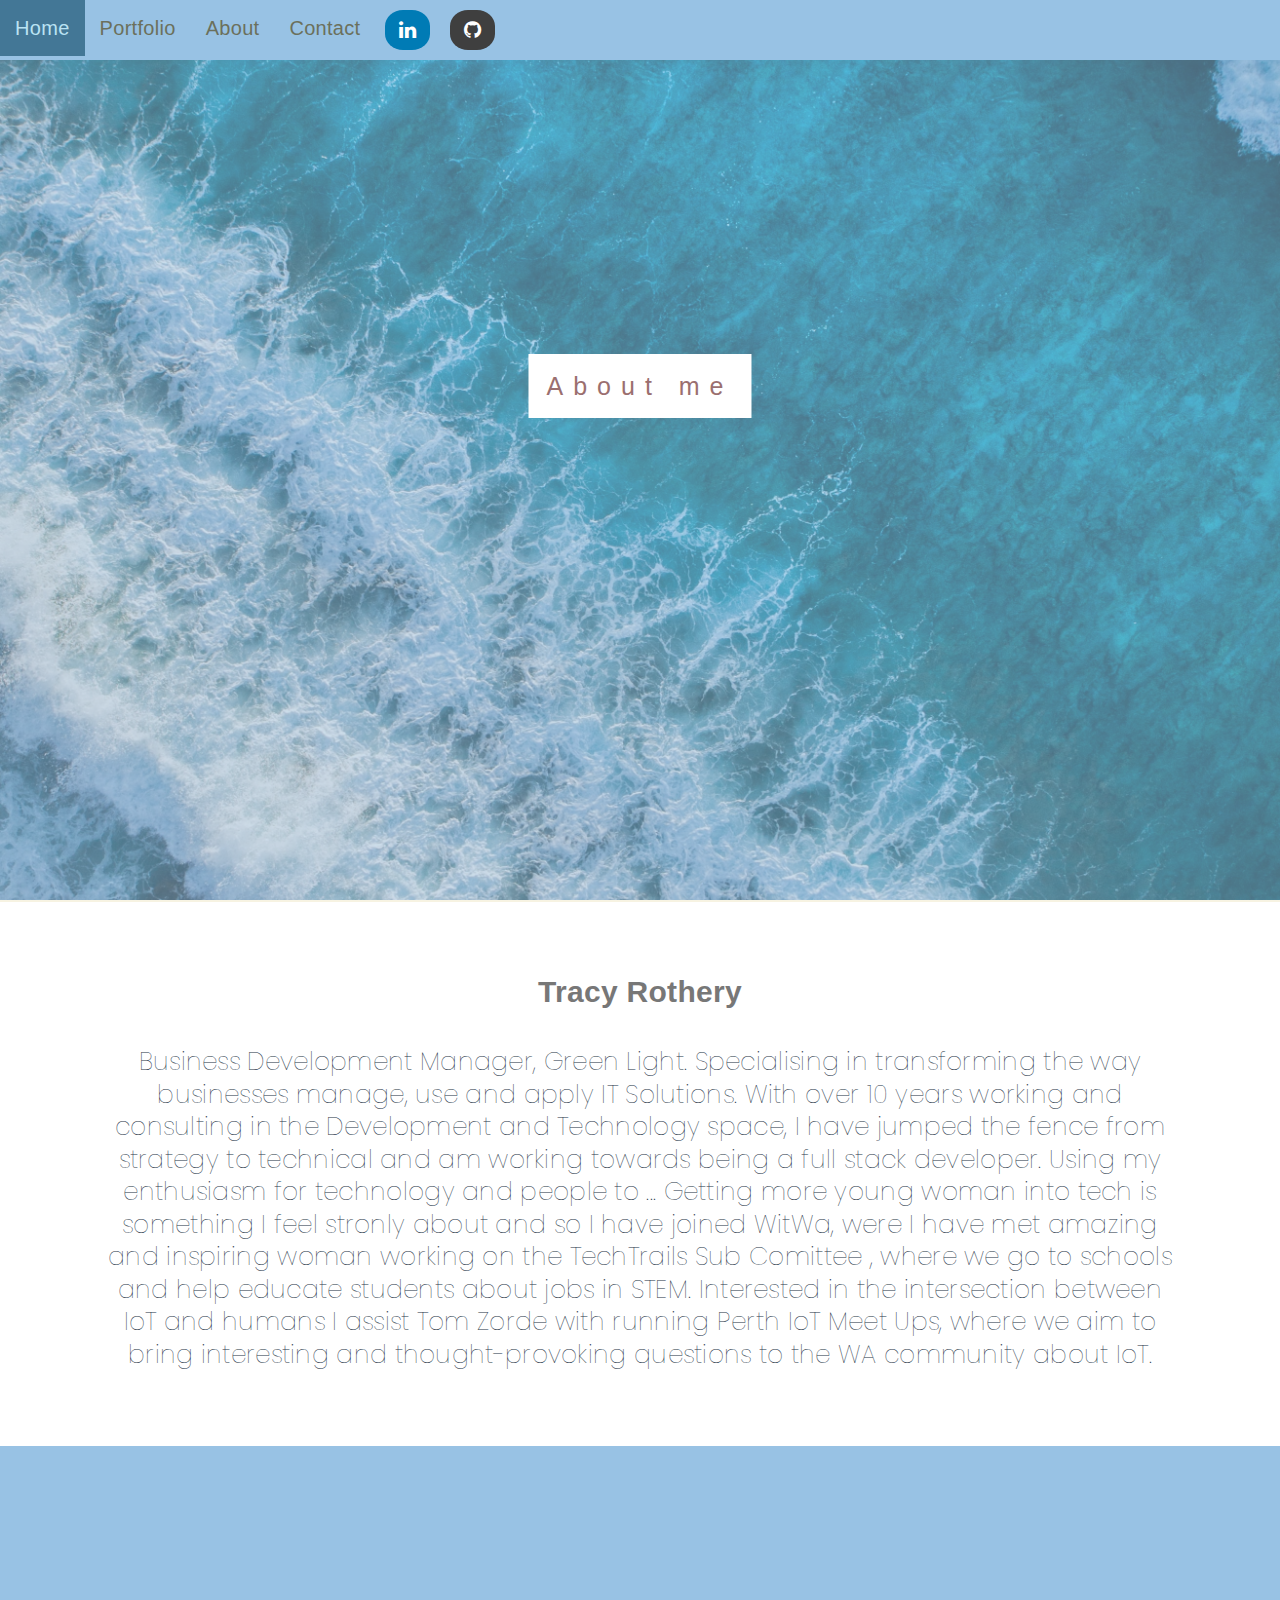
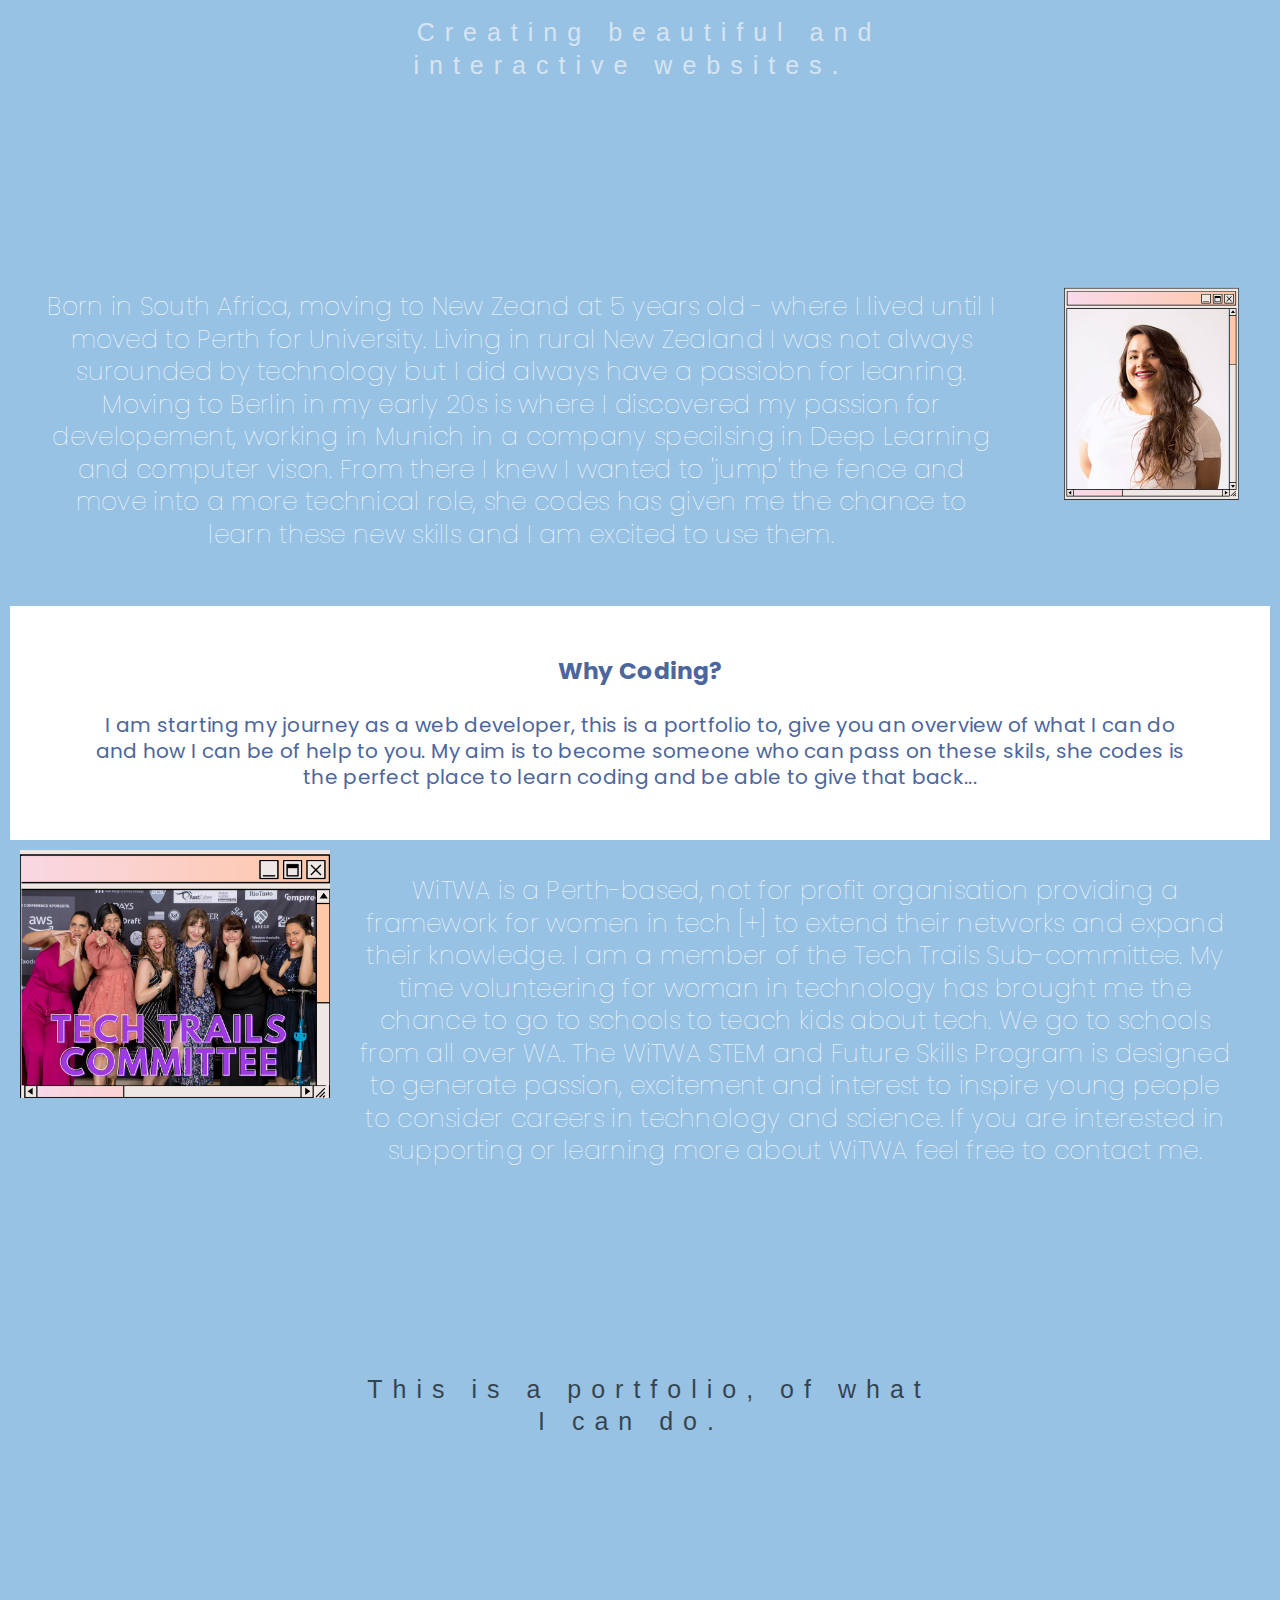
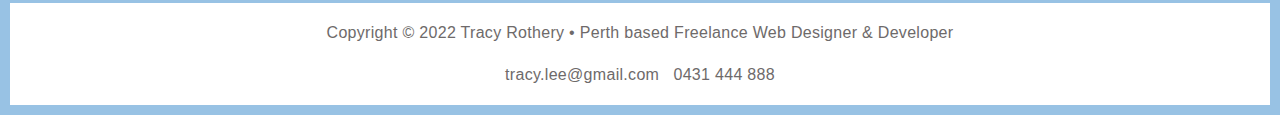
<file: about.html>
<!DOCTYPE html>

<html lang="en">
  <head>
    <meta charset="utf-8" />

    <title>Tracy Rothery</title>
    <meta
      name="description"
      content="A website detailing a developers body of work  "
    />
    <meta name="author" content="shecodes" />

    <link rel="icon" type="image/x-icon" href="/images/favicon.png" />
    <link rel="stylesheet" href="styles.css" />
    <link rel="preconnect" href="https://fonts.googleapis.com" />
    <link rel="preconnect" href="https://fonts.googleapis.com" />
    <link rel="preconnect" href="https://fonts.gstatic.com" crossorigin />
    <link
      href="https://fonts.googleapis.com/css2?family=Amarante&family=Comfortaa:wght@300&display=swap"
      rel="stylesheet"
    />
    <link rel="preconnect" href="https://fonts.gstatic.com" crossorigin />
    <link
      href="https://fonts.googleapis.com/css2?family=Bangers&family=Poppins:wght@100;200;300&display=swap"
      rel="stylesheet"
    />
    <meta name="viewport" content="width=device-width, initial-scale=1" />
    <link
      rel="stylesheet"
      href="https://cdnjs.cloudflare.com/ajax/libs/font-awesome/4.7.0/css/font-awesome.min.css"
    />
    <!-- Add icon library -->
    <link
      rel="stylesheet"
      href="https://cdnjs.cloudflare.com/ajax/libs/font-awesome/4.7.0/css/font-awesome.min.css"
    />
    <script src="main.js"></script>
  </head>

  <body>
    <div class="parallax"></div>
    <header>
      <nav class="navbar">
        <a href="index.html" class="button1">Home </a>
        <a href="portfolio.html" class="button1">Portfolio </a>
        <a href="about.html" class="button1">About </a>
        <a href="contact.html" class="button1">Contact </a>
        <a
          href="https://www.linkedin.com/in/tracy-leerothery/"
          class="fa fa-linkedin"
        ></a>
        <a href="https://github.com/tracyleerothery/" class="fa fa-github"> </a>
      </nav>
      </nav>
    </header>

    <div class="caption">
      <span class="border"
        >About me
        </span>
      </div>



  
      <div class="white-box">
      <h3 class="heading">Tracy Rothery</h3>
      <p class="about-text1">
        Business Development Manager, Green Light. Specialising in transforming
        the way businesses manage, use and apply IT Solutions. With over 10
        years working and consulting in the Development and Technology space, I
        have jumped the fence from strategy to technical and am working towards
        being a full stack developer. Using my enthusiasm for technology and
        people to ... Getting more young woman into tech is something I feel
        stronly about and so I have joined WitWa, were I have met amazing and
        inspiring woman working on the TechTrails Sub Comittee , where we go to
        schools and help educate students about jobs in STEM. Interested in the
        intersection between IoT and humans I assist Tom Zorde with running
        Perth IoT Meet Ups, where we aim to bring interesting and
        thought-provoking questions to the WA community about IoT.</p>    
    </div>

    <div class="sand">
      <div class="caption">
        <span
          class="border"
          style="background-color: transparent; font-size: 25px; color: #f7f7f7"
        >
        Creating beautiful and interactive websites.</span
        >
      </div>
    </div>


    <div class = "flex-container">
      <div><p class="about-text">
        Born in South Africa, moving to New Zeand at 5 years old - where I lived until I moved to Perth for University.
        Living in rural New Zealand I was not always surounded by technology but I did always have a passiobn for leanring.
        Moving to Berlin in my early 20s is where I discovered my passion for developement, working in Munich
        in a company specilsing in Deep Learning and computer vison.
        From there I knew I wanted to 'jump' the fence and move into a more technical role, she codes has given me the chance to learn these new skills and I am excited to use them.

        </span></p>
        

      </div>
      
        <img
      class="profile-image"
      src="images/tracy1.svg"
      alt="tracy"/>
  </div>
  <div id="speech-bubble" class="flex">
    <div
      style="
        color: rgb(77, 102, 156);
        background-color: white;
        text-align: center;
        padding: 50px 80px;
        text-align: center;
        font-size: 20px;
        font-family: 'Poppins', sans-serif;
      "
    >
    
      <h3>Why Coding?</h3>
      &nbsp
      <p>
        I am starting my journey as a web developer, this is a portfolio to, give you an overview of what I can do and how I can be of help to you.  My aim is to become someone who can pass on these skils, she codes is the perfect place to learn coding and be able to give that back... 
      </p>
    </div>

  <div class = "flex-container">
   
      <img
        class="committe-image"
        src="images/Tech trails_com.png"
        alt="woman making poses at camera smiling"
      /> <p class="about-text">
        WiTWA is a Perth-based, not for profit organisation providing a framework
        for women in tech [+] to extend their networks and expand their knowledge.
        I am a member of the Tech Trails Sub-committee. 
        My time volunteering for woman in
        technology has brought me the chance to go to schools to teach kids about tech. 
        We go to schools from all over WA. 
        The WiTWA STEM and Future Skills Program is designed to generate passion, 
        excitement and interest to inspire young people to consider careers in technology and science. 
        If you are interested in supporting or learning more about WiTWA feel free to contact me. 
        </p>
    </div>



    
    
  
   

  
   
      
    

    <div class="beach">
      <div class="caption">
        <span
          class="border"
          style="background-color: transparent; font-size: 25px; color: #000000"
        >
        This is a portfolio, of what I can do. </span
        >
      </div>
    </div>

   
    <div class="footer-addition">
      <footer>
        <p>Copyright © 2022 Tracy Rothery • Perth based Freelance Web Designer &
        Developer</p>&nbsp
        <p>
          tracy.lee@gmail.com &nbsp
          0431 444 888</p>
      </footer>
    </div>

    
  </body>
</html>
</file>
<file: styles.css>
body,
html {
  height: 100%;
  font: 400 15px/1.8 "Lato", sans-serif;
  background-color: #98c2e4;
  font-family: "Raleway", sans-serif;
  line-height: 1.3;
  letter-spacing: 0.02em;
  color: var(--dark-color);
}

.parallax-container {
  height: 100%;
  padding: 0;
}

.p-button-position {
  text-align: center;;
}

.p-item button {
  position: center;
  cursor:pointer;
  border-radius: 20px;
  margin: 10px;
  border: 4px solid #f7d18f;
  padding: 5px;
  background-color: #FFA300;
}

.p-item input,
.p-item textarea {
  color: #FFA300;
}

.p-item button {
  margin-top: 10px;
  font-size: 15px;
  font-family: -apple-system, BlinkMacSystemFont, 'Segoe UI', 'Roboto', 'Oxygen', 'Ubuntu', 'Cantarell', 'Fira Sans', 'Droid Sans', 'Helvetica Neue', sans-serif;
  letter-spacing: 1.5px;
}

.p-item button:hover {
  border: 2px solid rgb(255, 255, 255);
  background-color: teal;
  color: rgb(0, 0, 0);
  box-shadow: 0 5px #666;
  transform: translateY(4px);
}

.p-item button {
  width: 100px;
  color: #FFA300;
}

.parallax {
  /* The image used */
  background-image: url("/images/wave.jpg");
  opacity: 0.5;
  height: 100%;
  background-attachment: fixed;
  background-position: center;
  background-repeat: no-repeat;
  background-size: cover;
}
.wave {
  position: relative;
  opacity: 0.65;
  background-attachment: fixed;
  background-position: center;
  background-repeat: no-repeat;
  background-size: cover;
}

.parallax1 {
  /* The image used */
  background-image: url("/images/beach2.jpg");
  /* opacity: 0.5; */
  background-attachment: fixed;
  background-position: center;
  background-repeat: no-repeat;
  background-size: cover;
}
.wave1 {
  position: relative;
  opacity: 0.65;
  background-attachment: fixed;
  background-position: center;
  background-repeat: no-repeat;
  background-size: cover;
}

.sand {
  background-image: url("/images/sand.jpg");
  min-height: 400px;
}
.sand {
  position: relative;
  opacity: 0.65;
  background-attachment: fixed;
  background-position: center;
  background-repeat: no-repeat;
  background-size: cover;
}

.beach1 {
  background-image: url("/images/beach1.jpg");
  min-height: 400px;
}
.beach1 {
  position: relative;
  opacity: 0.65;
  background-attachment: fixed;
  background-position: center;
  background-repeat: no-repeat;
  background-size: cover;
}

.blackocean {
  background-image: url("/images/oceanhorizontal.jpg");
  min-height: 400px;
}
.blackocean {
  position: relative;
  opacity: 0.65;
  background-attachment: fixed;
  background-position: center;
  background-repeat: no-repeat;
  background-size: cover;
}

.beach5 {
  background-image: url("/images/beach8.jpg");
  min-height: 400px;
}
.beach5 {
  position: relative;
  opacity: 0.65;
  background-attachment: fixed;
  background-position: center;
  background-repeat: no-repeat;
  background-size: cover;
}

.beach4 {
  background-image: url("/images/beach7.jpg");
  min-height: 400px;
}
.beach4 {
  position: relative;
  opacity: 0.65;
  background-attachment: fixed;
  background-position: center;
  background-repeat: no-repeat;
  background-size: cover;
}

.beach3 {
  background-image: url("/images/beach4.jpg");
  min-height: 400px;
}
.beach3 {
  position: relative;
  opacity: 0.65;
  background-attachment: fixed;
  background-position: center;
  background-repeat: no-repeat;
  background-size: cover;
}

.beach2 {
  background-image: url("/images/beach2.jpg");
  min-height: 400px;
}
.beach2 {
  position: relative;
  opacity: 0.65;
  background-attachment: fixed;
  background-position: center;
  background-repeat: no-repeat;
  background-size: cover;
}

.beach {
  background-image: url("/images/beach.jpg");
  min-height: 400px;
}
.beach {
  position: relative;
  opacity: 0.65;
  background-attachment: fixed;
  background-position: center;
  background-repeat: no-repeat;
  background-size: cover;
}

div {
  display: block;
}

.caption {
  position: absolute;
  left: 50%;
  top: 40%;
  text-align: center;
  transform: translate(-50%, 0%);
  color: rgb(255, 255, 255);
}

.c-container {
  display: flex;
  flex-direction: column;
  justify-content: center;
  align-items: center;
}

.border {
  background-color: #e99b9b;
  width: 20%;
  color: #fff;
  padding: 18px;
  font-size: 25px;
  letter-spacing: 10px;
  font-weight: 400;
  background-color: white;
  font-size: 25px;
  color: rgb(155, 111, 111);
}

.title {
  background-color: #e99b9b;
  color: #fff;
  padding: 40px;
  font-size: 25px;
  letter-spacing: 10px;
}

portfolio-button {
  background-color: #50959e;
}


.button {
  display: flex;
  background-color: #e99b9b;
  width: 10em;
  margin-top: 20px;
  margin-bottom: 10px;
  padding: 10px 20px;
  color: white;
  font-size: 1.1em;
  border: 2px solid var(--main-color);
  border-radius: 10px;
  text-align: center;
  justify-content: center;

}

#showcase #speech-bubble {
  background-color: var(--white-color);
  padding: 30px;
  max-width: 40%;
  border-radius: 25px;
  text-align: center;
  display: flex;
  flex-direction: column;
  align-items: center;
  justify-content: center;
  opacity: 0.8;
  position: relative;
}

.white-box {
  color: #777;
  background-color: white;
  text-align: center;
  padding: 50px 80px;
  text-align: justify;
}

header {
  text-align: center;
  margin-top: 0px;
  font-size: 20px;
}

#portfolio {
  display: flex;
  flex-direction: column;
  padding: 55px;
  margin: 30px auto;
  background-color: var(--white-color);
}

.portfolio-text {
  font-size: 17px;
  font-family: 'Poppins', sans-serif;
}

.container-p-box {
  background-color: #f1f1f1;
  padding: 55px;
  margin: 30px auto;
}

.project-image {
  height: 100%;
  width: auto;
  display: block;
}

.p-image {
  height: 50%;
  width: 50%;
  display: flex;
  align-items: center;
  justify-content: center;
}

.project {
  display: flex;
  margin-bottom: 80px;
  background-color: #f1f1f1;
}

* {
  margin: 0;
  padding: 0;
}

#sidebar {
  float: right;
}

h1 {
  margin-top: 0px;
  margin-bottom: 16px;
  padding: 10px;
  text-align: right;
  font-size: 60px;
  font-family: 'Poppins', sans-serif;
  font-weight: 400;
}

::selection {
  background: #50959e;
  color: #fdf8f5;
}

.h4 {
  font-size: 30px;
  text-align: center;
  color: #ffffff;
  background-color: #e99b9b;
}

nav {
  background-color: #98c2e4;
  font-size: 20px;
  overflow: hidden;
  position: fixed; /* Set the navbar to fixed position */
  top: 0; /* Position the navbar at the top of the page */
  width: 100%; /* Full width */
  z-index: 1;
}

/* Links inside the navbar */
nav a {
  float: left;
  display: block;
  color: #6b705c;
  text-align: center;
  padding: 15px 15px;
  text-decoration: none;
}

/* Change background on mouse-over */
a:hover {
  color: #bae3f3;
  background-color: #437796;
}

div {
  padding: 10px;
}

img {
  width: 50%;
  height: 60vh;
  object-fit: cover;
  object-position: bottom;
}
footer {
  text-align: center;
  height: fit-content;
  padding: 10px;
  font-weight: 400;
  color: #6e6a6a;
}

.about {
  font-size: larger;
  text-align: center;
  margin-top: 10px;
  padding: 10px;
  font-family: 'Poppins', sans-serif;
}
.heading {
  font-size: 30px;
  text-align: center;
  margin-top: 10px;
  padding: 10px;
}

.footer-addition {
  background-color: #ffffff;
  padding: 10px;
  font-size: medium;
  color: #ad6868;
}
nav a {
  display: inline-block;
}

.img1 {
  display: block;
  margin-left: auto;
  margin-right: auto;
  width: 50%;
}

.flex-container {
  display: flex;
  background-color: #98c2e4;
}

.profile-image {
  display: flex;
  align-content: center;
  width: 30%;
  height: 30%;
}

.committe-image {
  display: flex;
  align-content: center;
  width: 25%;
  height: 25%;
}

.profile-image:hover {
  animation: shake 0.5s;
  animation-iteration-count: infinite;
}

.committe-image:hover {
  animation: shake 0.5s;
  animation-iteration-count: infinite;
}

@keyframes shake {
  0% {
    transform: translate(1px, 1px) rotate(0deg);
  }
  10% {
    transform: translate(-1px, -2px) rotate(-1deg);
  }
  20% {
    transform: translate(-3px, 0px) rotate(1deg);
  }
  30% {
    transform: translate(3px, 2px) rotate(0deg);
  }
  40% {
    transform: translate(1px, -1px) rotate(1deg);
  }
  50% {
    transform: translate(-1px, 2px) rotate(-1deg);
  }
  60% {
    transform: translate(-3px, 1px) rotate(0deg);
  }
  70% {
    transform: translate(3px, 1px) rotate(-1deg);
  }
  80% {
    transform: translate(-1px, -1px) rotate(1deg);
  }
  90% {
    transform: translate(1px, 2px) rotate(0deg);
  }
  100% {
    transform: translate(1px, -2px) rotate(-1deg);
  }
}

.profile-text {
  color: #f2f2f2;
  padding: 10px;
  margin: 15px 15px;
  text-align: center;
  font-weight: lighter;
  text-overflow: ellipsis;
  font-size: x-large;
}

.about-text {
  color: white;
  padding: 10px;
  margin: 15px 15px;
  text-align: center;
  font-weight: lighter;
  text-overflow: ellipsis;
  font-size: 25px;
  font-family: 'Poppins', sans-serif;
}

.about-text1 {
  color: #253446;
  padding: 10px;
  margin: 15px 15px;
  text-align: center;
  font-weight: lighter;
  text-overflow: ellipsis;
  font-size: 25px;
  font-family: 'Poppins', sans-serif;
  
}

#more {
  display: none;
}

.fa {
  padding: 10px;
  font-size: 10px;
  width: 45px;
  text-align: center;
  text-decoration: none;
  margin: 10px 10px;
  border-radius: 40%;
}

.fa:hover {
  opacity: 0.7;
}

.fa-linkedin {
  background: #007bb5;
  color: white;
}

.fa-github {
  background: #3f3f3f;
  color: white;
}

.header {
  text-align: center;
  padding: 32px;
}

.row {
  display: -ms-flexbox; /* IE10 */
  display: flex;
  -ms-flex-wrap: wrap; /* IE10 */
  flex-wrap: wrap;
  padding: 0 4px;
}

/* Create four equal columns that sits next to each other */
.column {
  -ms-flex: 25%; /* IE10 */
  flex: 25%;
  max-width: 25%;
  padding: 0 4px;
}

.column img {
  margin-top: 8px;
  vertical-align: middle;
  width: 100%;
}

/* ONE Responsive layout - makes the two columns stack on top of each other instead of next to each other */
@media screen and (max-width: 600px) {
  .column {
    -ms-flex: 100%;
    flex: 100%;
    max-width: 100%;
  }
}

header {
  border-bottom: 2px solid #f7f3e2;
  text-align: center;
}

form {
  margin: 45px auto;
  padding: auto;
  width: 65%;
  background-color: #f1f1f1;
}

.form-item {
  display: flex;
  justify-content: center;
  align-items: center;
  padding: 5px;
}

.form-item label {
  flex-basis: 150px;
  font-size: 22px;
}

.form-item input,
.form-item textarea {
  flex-basis: 50%;
  border: 2px solid #fddc5c;
}

.form-item input:hover,
.form-item textarea:hover {
  border: 2px solid #a9aa4d;
}

.form-item input,
.form-item textarea,
.form-item button {
  border: 2px solid #fddc5c;
  background-color: rgb(75, 45, 45);
  padding: 5px;
  font-size: 20px;
  color: #253446;
}

.form-item button:hover {
  border: 2px solid #4d9faa;
  background-color: #b4a448;
  color: rgb(63, 37, 37);
}

.form-item button {
  width: 100px;
}

.logo-container {
  display: flex;
  margin-top: 15px;
}

* {
  box-sizing: border-box;
}

.row .column {
  padding: 0 8px;
}

.row:after {
  content: "";
  display: table;
  clear: both;
}

.column {
  float: left;
  width: 25%;
}

/* The Modal (background) */
.modal {
  display: none;
  position: fixed;
  z-index: 1;
  padding-top: 100px;
  left: 0;
  top: 0;
  width: 100%;
  height: 100%;
  overflow: auto;
  background-color: black;
}

/* Modal Content */
.modal-content {
  position: relative;
  background-color: #fefefe;
  margin: auto;
  padding: 0;
  width: 90%;
  max-width: 1200px;
}

/* The Close Button */
.close {
  color: white;
  position: absolute;
  top: 10px;
  right: 25px;
  font-size: 35px;
  font-weight: bold;
}

.close:hover,
.close:focus {
  color: #999;
  text-decoration: none;
  cursor: pointer;
}

.mySlides {
  display: none;
}

.cursor {
  cursor: pointer;
}

/* Next & previous buttons */
.prev,
.next {
  cursor: pointer;
  position: absolute;
  top: 50%;
  width: auto;
  padding: 16px;
  margin-top: -50px;
  color: white;
  font-weight: bold;
  font-size: 20px;
  transition: 0.6s ease;
  border-radius: 0 3px 3px 0;
  user-select: none;
  -webkit-user-select: none;
}

/* Position the "next button" to the right */
.next {
  right: 0;
  border-radius: 3px 0 0 3px;
}

/* On hover, add a black background color with a little bit see-through */
.prev:hover,
.next:hover {
  background-color: rgba(0, 0, 0, 0.8);
}

/* Number text (1/3 etc) */
.numbertext {
  color: #f2f2f2;
  font-size: 12px;
  padding: 8px 12px;
  position: absolute;
  top: 0;
}

img {
  margin-bottom: -4px;
}

.caption-container {
  text-align: center;
  background-color: black;
  padding: 2px 16px;
  color: white;
}

.demo {
  opacity: 0.6;
}

.active,
.demo:hover {
  opacity: 1;
}

img.hover-shadow {
  transition: 0.3s;
}

.hover-shadow:hover {
  box-shadow: 0 4px 8px 0 rgba(0, 0, 0, 0.2), 0 6px 20px 0 rgba(0, 0, 0, 0.19);
  transform: scale(1.25);
}

.p {
  font-size: 20px;
  font-family: Recoleta, sans-serif;
}

.h3 {
  font-size: 30px;
  font-family: Recoleta, sans-serif;
}
.h3-center {
  align-content: center;
}

.h1 {
  margin-top: 20px;
  text-align: center;
  padding: 20px;
  font-size: 50px;
  font-family: Recoleta, sans-serif;
}

.container {
  position: relative;
  max-width: 100%; /* Maximum width */
  margin: 0 auto; /* Center it */
}

.container .content {
  position: absolute; /* Position the background text */
  bottom: 0; /* At the bottom. Use top:0 to append it to the top */
  background: rgb(0, 0, 0); /* Fallback color */
  background: rgba(0, 0, 0, 0.5); /* Black background with 0.5 opacity */
  color: #f1f1f1; /* Grey text */
  width: 100%; /* Full width */
  padding: 20px; /* Some padding */
}

@media screen and (max-width: 600px) {
  #portfolio {
    display: flex;
    flex-direction: column;
    padding: 5px;
    margin: 30px auto;
    background-color: var(--white-color);
  }

  .border {
    background-color: transparent;
    width: 50%;
    color: rgb(255, 255, 255);
    padding: 18px;
    font-size: 40px;
    text-align: center;
    letter-spacing: 5px;
    font-family: "Franklin Gothic Medium", "Arial Narrow", Arial, sans-serif;
  }
}

.flex-container {
  display: flex;
  background-color: #98c2e4;
}

.project-image {
  height: 100px;
  width: 100px;
  display: inline;
}

.project {
  display: flex;
  margin-bottom: 80px;
  background-color: #f1f1f1;
}

* {
  margin: 0;
  padding: 0;
}

#sidebar {
  float: right;
}

h1 {
  margin-top: 0px;
  margin-bottom: 16px;
  padding: 10px;
  text-align: right;
  font-size: 60px;
  font-family: Recoleta, sans-serif;
  font-weight: 400;
}

::selection {
  background: #50959e;
  color: #fdf8f5;
}

.committe-image {
  display: flex;
  align-content: center;
  width: 25%;
  height: 25%;
}

div {
  display: block;
}

.profile-text {
  color: #f2f2f2;
  padding: 10px;
  margin: 15px 15px;
  text-align: left;
  font-weight: lighter;
  text-overflow: ellipsis;
  font-size: 16px;
}
#more {
  display: none;
}

form {
  margin: 45px auto;
  padding: auto;
  width: 90%;
  background-color: #f1f1f1;
}

.form-item {
  display: flex;
  justify-content: center;
  align-items: center;
  padding: 5px;
}

.form-item label {
  flex-basis: 150px;
  font-size: 16px;
}

.form-item input,
.form-item textarea {
  flex-basis: 50%;
  border: 2px solid #d8b2db;
}

.form-item input:hover,
.form-item textarea:hover {
  border: 2px solid #d8b2db;
}

.form-item input,
.form-item textarea,
.form-item button {
  border: 2px solid #d8b2db;
  background-color: #fff;
  padding: 5px;
  font-size: 16px;
}

.form-item button:hover {
  border: 2px solid #4d9faa;
  background-color: #4d9faa;
  color: #fff;
}

.form-item button {
  width: 100px;
}

@media screen and (max-width: 600px) {
  .video {
    width: 200px;
    height: 200px;
  }

  .caption {
    position: absolute;
    left: 50%;
    top: 40%;
    text-align: center;
    transform: translate(-50%, 0%);
    color: rgb(255, 255, 255);
  }

  .c-container {
    display: flex;
    flex-direction: column;
    justify-content: center;
    align-items: center;
  }

  .border {
    background-color: transparent;
    width: 50%;
    color: #fff;
    padding: 18px;
    font-size: 40px;
    text-align: center;
    letter-spacing: 5px;
    font-family: "Franklin Gothic Medium", "Arial Narrow", Arial, sans-serif;
  }
}

.flex-container {
  display: flex;
  background-color: #98c2e4;
}

.profile-image {
  display: flex;
  align-content: center;
  width: 50%;
  height: 50%;
  margin: 15px;
  padding: 10px;
}

.committe-image {
  display: flex;
  align-content: center;
  width: 25%;
  height: 25%;
}

div {
  display: block;
}

.profile-text {
  color: #f2f2f2;
  padding: 10px;
  margin: 15px 15px;
  text-align: left;
  font-weight: lighter;
  text-overflow: ellipsis;
  font-size: 16px;
}

#more {
  display: none;
}
</file>
